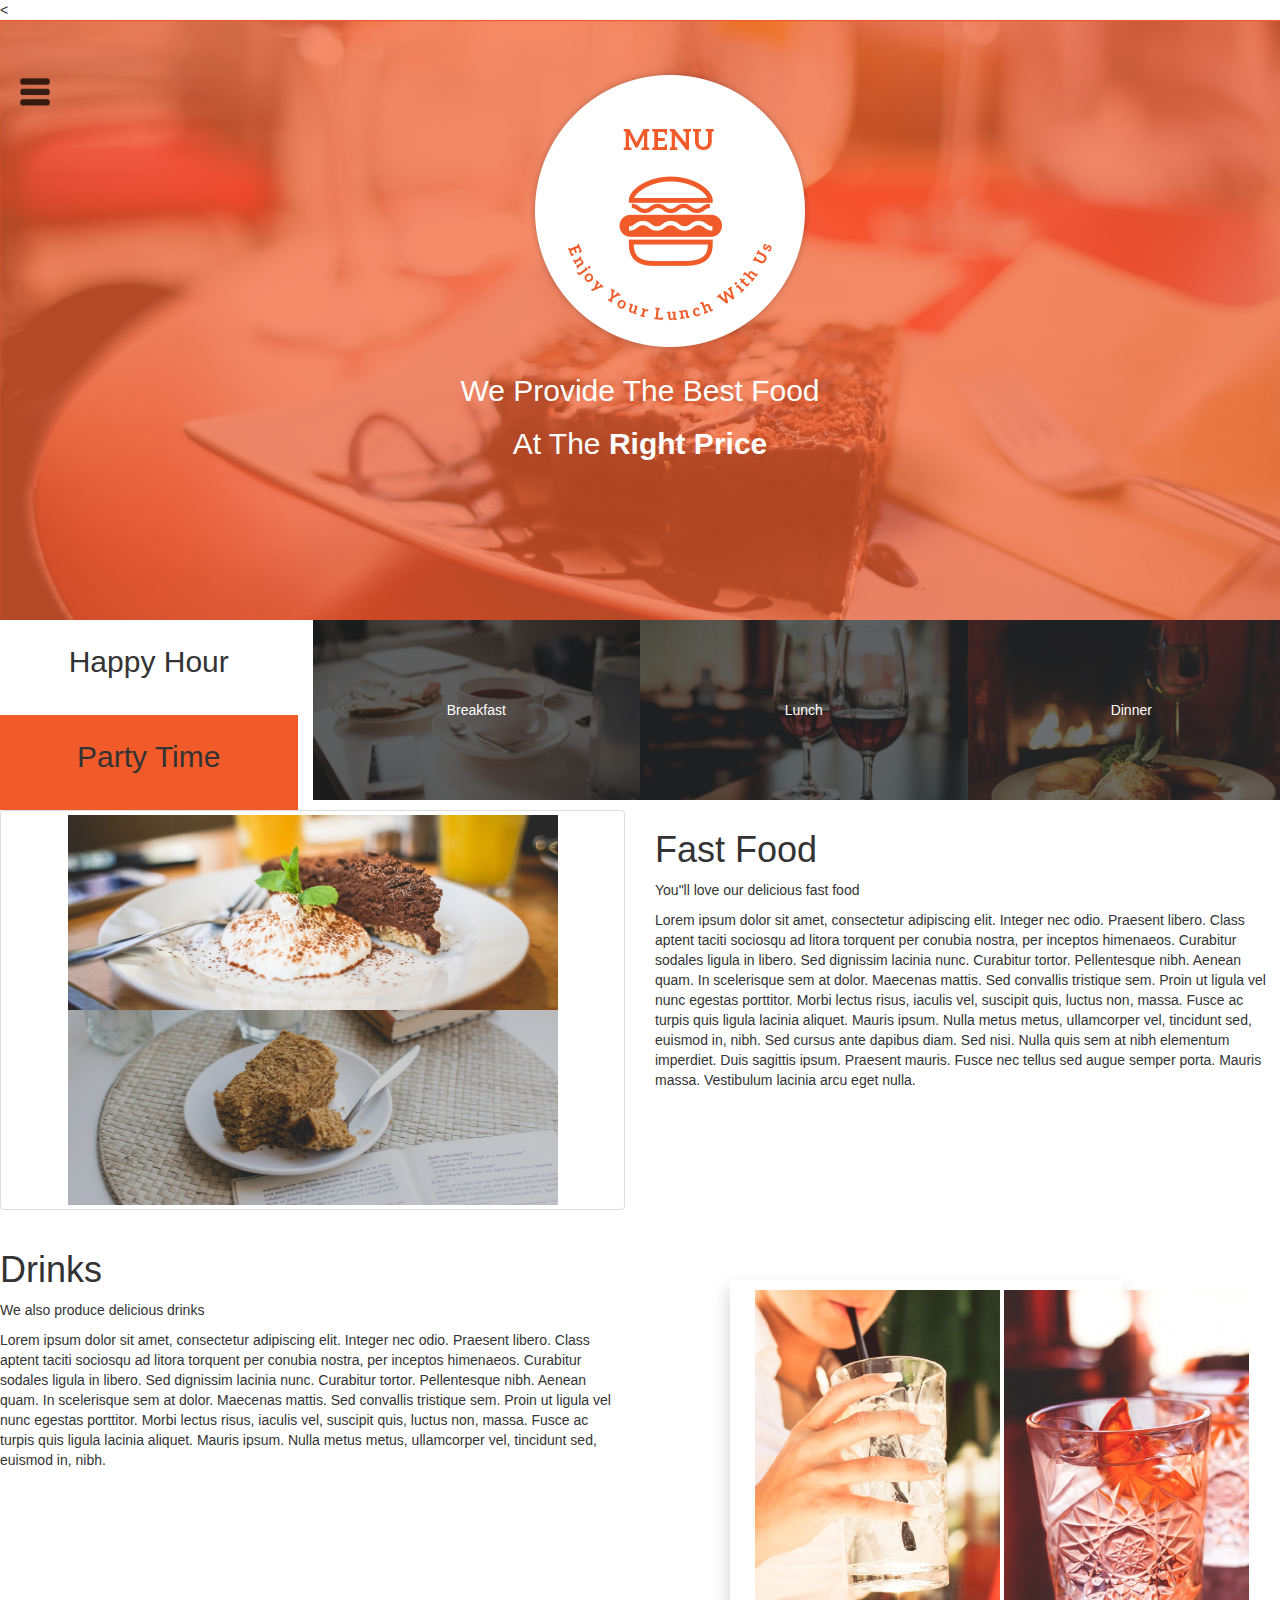
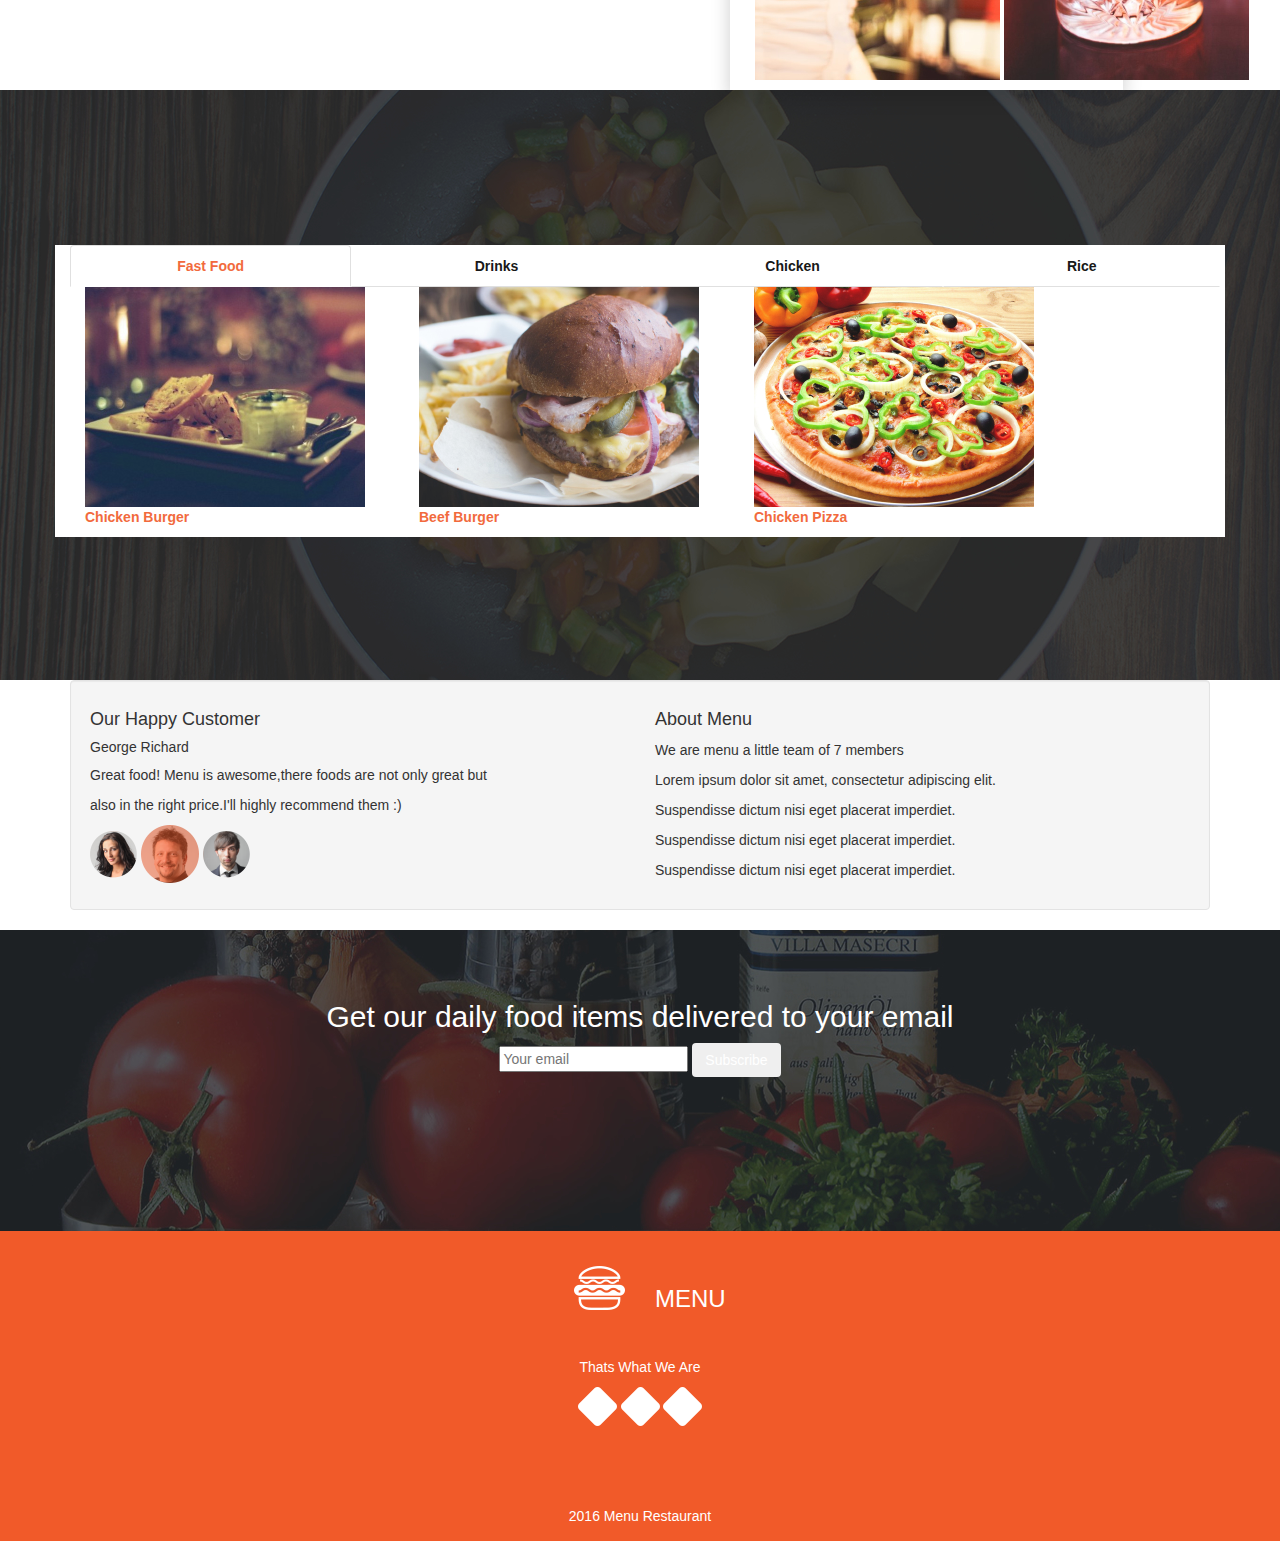
<file: index.html>
<!DOCTYPE html>
<html lang="en" dir="ltr">

<head>
  <title>ANITA'S KITCHEN</title>
  <!-- Global site tag (gtag.js) - Google Analytics -->
<script async src="https://www.googletagmanager.com/gtag/js?id=UA-118386694-1"></script>
<script>
  window.dataLayer = window.dataLayer || [];
  function gtag(){dataLayer.push(arguments);}
  gtag('js', new Date());

  gtag('config', 'UA-118386694-1');
</script>

  <link href="css/bootstrap.css" rel="stylesheet" type="text/css">
  <link href="css/styles.css" rel="stylesheet" type="text/css">
  <<script   src="https://code.jquery.com/jquery-3.3.1.min.js" integrity="sha256-FgpCb/KJQlLNfOu91ta32o/NMZxltwRo8QtmkMRdAu8=" crossorigin="anonymous"></script>
  <script src="js/scripts.js"></script>
</head>

<body>
  <div class="jumbotron">
    <img id="ham" src="img/hamburger.png">
    <div id="sidebar">
    <img id="hamx" src="img/x.png">
      <ul>
        <li>Contacts</li>
        <li>Events</li>
        <li>Menu</li>
      </ul>
    </div>
    <img src="img/logoBig.png" alt="picture of corn bread">
    <h2>We Provide The Best Food</h2>
    <h2> At The <strong>Right Price</strong></h2>
  </div>

    <div class="row" id="row-1">
      <div class="col-md-3">
        <h2 class="row" id="happy">Happy Hour</h2>
        <h2 class="row" id="party">Party Time</h2>
      </div>
      <div class="col-md-3" id="breakfast">
        <p class="hov">Breakfast</p>
      </div>
      <div class="col-md-3" id="lunch">
        <p class="hov">Lunch</p>
      </div>
      <div class="col-md-3" id="dinner">
        <p class="hov">Dinner </p>
      </div>
    </div>
    <div class="row">
      <div class="col-md-6">
        <div class="thumbnail">
          <img src="img/fastFood1.jpg">
          <img src="img/fastFood2.jpg">
        </div>
      </div>
      <div class="col-md-6" id="row-2-fastfood">
        <h1>Fast Food</h1>
        <p>You"ll love our delicious fast food</p>
        <p>Lorem ipsum dolor sit amet, consectetur adipiscing elit. Integer nec odio. Praesent libero. Class aptent taciti sociosqu ad litora torquent per conubia nostra, per inceptos himenaeos. Curabitur sodales ligula in libero. Sed dignissim lacinia nunc.
          Curabitur tortor. Pellentesque nibh. Aenean quam. In scelerisque sem at dolor. Maecenas mattis. Sed convallis tristique sem. Proin ut ligula vel nunc egestas porttitor. Morbi lectus risus, iaculis vel, suscipit quis, luctus non, massa. Fusce
          ac turpis quis ligula lacinia aliquet. Mauris ipsum. Nulla metus metus, ullamcorper vel, tincidunt sed, euismod in, nibh. Sed cursus ante dapibus diam. Sed nisi. Nulla quis sem at nibh elementum imperdiet. Duis sagittis ipsum. Praesent mauris.
          Fusce nec tellus sed augue semper porta. Mauris massa. Vestibulum lacinia arcu eget nulla. </p>
      </div>
    </div>
    <div class="row">
      <div class="col-md-6">
        <h1>Drinks</h1>
        <p>We also produce delicious drinks</p>
        <p>Lorem ipsum dolor sit amet, consectetur adipiscing elit. Integer nec odio. Praesent libero. Class aptent taciti sociosqu ad litora torquent per conubia nostra, per inceptos himenaeos. Curabitur sodales ligula in libero. Sed dignissim lacinia nunc.
          Curabitur tortor. Pellentesque nibh. Aenean quam. In scelerisque sem at dolor. Maecenas mattis. Sed convallis tristique sem. Proin ut ligula vel nunc egestas porttitor. Morbi lectus risus, iaculis vel, suscipit quis, luctus non, massa. Fusce
          ac turpis quis ligula lacinia aliquet. Mauris ipsum. Nulla metus metus, ullamcorper vel, tincidunt sed, euismod in, nibh.</p>
      </div>
      <div class="col-md-6" id=custom-effect>
        <div class="col-md-8">
          <img src="img/drink1.jpg" id="twinpics">
        </div>
        <div class="col-md-1">
          <img src="img/drink2.jpg" id="twinpics">
        </div>
      </div>
    </div>
    <div class="row" id="midsection">
      <div class="container" id="cont-back">
        <ul class="nav nav-tabs nav-justified" id="navigator">
          <li role="presentation" class="active"><a href="#"><span class="first">Fast Food</span></a></li>
          <li role="presentation" class="inactive"><a href="#"><span class="rest">Drinks</span></a></li>
          <li role="presentation" class="inactive"><a href="#"><span class="rest">Chicken</span></a></li>
          <li role="presentation" class="inactive"><a href="#"><span class="rest">Rice</span></a></li>
        </ul>
        <div class="col-md-3">
          <img class="move" src="img/fastfood/chickenBurger.jpg" alt="#" />
          <p><strong class="in-text-color">Chicken Burger</strong></p>
        </div>
        <div class="col-md-3">
          <img src="img/fastfood/beefBurger.jpg" class="mid2" alt="#" />
          <p class="mid2"><strong class="in-text-color">Beef Burger</strong></p>
        </div>
        <div class="col-md-3">
          <img src="img/fastfood/chickenPizza.jpg" class="mid1" alt="#" />
          <p class="mid1"><strong class="in-text-color">Chicken Pizza</strong></p>
        </div>
      </div>
    </div>
    <div class="container">
      <div class="well">
        <div class="row">
          <div class="col-md-6">
            <h4 class="act">Our Happy Customer</h4>
            <h5>George Richard</h5>
            <p>Great food! Menu is awesome,there foods are not only great but</p>
            <p>also in the right price.I'll highly recommend them :)</p>
            <img src="img/customers/p1.png" alt="Customer one" />
            <img src="img/customers/p2.png" alt="George Richard" />
            <img src="img/customers/p3.png" alt="Customer 3" />
          </div>
          <div class="col-md-5">
            <h4 class="act">About Menu</h4>
            <p>We are menu a little team of 7 members</p>
            <p>Lorem ipsum dolor sit amet, consectetur adipiscing elit.</p>
            <p>Suspendisse dictum nisi eget placerat imperdiet.</p>
            <p>Suspendisse dictum nisi eget placerat imperdiet.</p>
            <p>Suspendisse dictum nisi eget placerat imperdiet.</p>
          </div>
        </div>
      </div>
    </div>
    <div class="row" id="bottom">
      <div class=col-md-12>
        <div id="email-sub">
          <h2>Get our daily food items delivered to your email</h2>
          <form>
            <div class="form-group">
              <input type="email" placeholder="Your email">
              <button class="btn" type="submit">Subscribe</button>
            </div>
          </form>
        </div>
      </div>
    </div>
    <div class="row" id="footer">
      <div class="col-md-12">
        <div class="container">
          <div class="row" id="footer-mid">
            <div class="col-md-6">
              <img align="right" src="img/footerlogos/logo_white.png" alt="Menus">
            </div>
            <div class="col-md-6" id="menu">
              <h3>MENU</h3>
            </div>
          </div>
          <div class="row">
            <div class="col-md-12">
              <p>Thats What We Are</p>
            </div>
          </div>
          <div class="row">
            <div class="col-md-12">
              <img src="img/footerlogos/facebook.png" alt="Facebook">
              <img src="img/footerlogos/twitter.png" alt="Twitter">
              <img src="img/footerlogos/pinterest.png" alt="Pinterest">
            </div>
          </div>
          <div class="row">
            <div class="col-md-12" style="padding-top:80px;">
              <p>2016 Menu Restaurant</p>
            </div>
          </div>
</body>

</html>
</file>
<file: css/styles.css>
.jumbotron {
  height: 600px;
  margin: 0px;
  background-image: url("../img/backgrounds/landing.jpg");

  color: white;
  text-align: center;
}
img{
  text-align:center;
}

#party {
  background-color: #F15A29;
  padding: 25px;
  margin: 0px;
  height: 95px;
  width: 100%;
  text-align: center;
}

#happy {
  padding: 25px;
  margin: 0px;
  height: 95px;
  text-align: center;
}

#breakfast {
  background-image: url("../img/foodtop/breakfast.jpg");
  background-size: cover;
  background-repeat: no-repeat;
  text-align: center;
  margin: 0px;
  padding: 0px;
  color: white;
}

#lunch {
  background-image: url("../img/foodtop/lunch.jpg");
  background-size: cover;
  background-repeat: no-repeat;
  text-align: center;
  margin: 0px;
  padding: 0px;
  color: white;
}

#dinner {
  background-image: url("../img/foodtop/dinner.jpg");
  background-size: cover;
  background-repeat: no-repeat;
  text-align: center;
  margin: 0px;
  padding: 0px;
  color: white;
}

#twinpics {
  display: inline;
}

#custom-effect {
  width: 30%;
  margin-top: 50px;
  margin-left: 90px;
  padding: 10px;
  border-style: hidden;
  box-shadow: 0 4px 8px 0 rgba(0, 0, 0, 0.2);
  transition: 0.3s;
  box-shadow: 0 9px 18px 0 rgba(0, 0, 0, 0.2);
  float: left;
}

#sidebar {
  position: fixed;
  width: 100%;
  height: 100%;

  background: #F15A29;
  display: none;
}

#sidebar ul li {
  color: rgba(230, 230, 230, 0.9);
  list-style: none;
  padding-top: 15px;
  padding-bottom: 15px;
  padding-left: 10px;
  padding-right: 10px;
  border-bottom: 1px solid rgba(100, 100, 100, 0.3);
}

#email-sub {
  padding-top: 50px;
}

#bottom {
  background-image: url(../img/backgrounds/subscribe.jpg);
  height: 301px;
  text-align: center;
  color: rgb(255, 255, 255);
}

#footer {
  background-color: #F15A29;
  text-align: center;
  height: 310px;
  color: rgb(255, 255, 255);
}

#footer-mid {
  padding-top: 35px;
  padding-bottom: 35px;
}

#menu {
  text-align: left;
}

#navigator {
  width: 1150px;
}

#midsection {
  background-image: url(../img/backgrounds/foodsBg.jpg);
  height: 590px;
  padding-top: 155px;
  padding-bottom: 20px;
  opacity: 0.9;
}

#mov {
  padding-left: 120px
}

.first {
  color: #F15A29;
  font-weight: bold;
}

.rest {
  color: rgb(0, 0, 0);
  font-weight: bold;
}

.mid1 {
  padding-left: 99px;
  }

.mid2 {
  padding-left: 49px;
  padding-right: 49px;
}

.ham {
  font-size: 50px;
  padding-top: 10px;
}

#ham{
  height: 50px;
  width: 50px;
  float: left;
  margin-left: 10px;
  margin-right: 0px;
}
#hamx{
  height: 50px;
  width: 50px;
  float: left;
  margin-left: 10px;
  margin-right: 0px;
}
.hov{
  padding: 80px;
  margin: 0;
}
.hov:hover{
  background-color: rgba(255,255,255,0.6);
  color: black
}
#cont-back{
  background-color: white;
}
.in-text-color{
  color: #F15A29;
}
</file>
